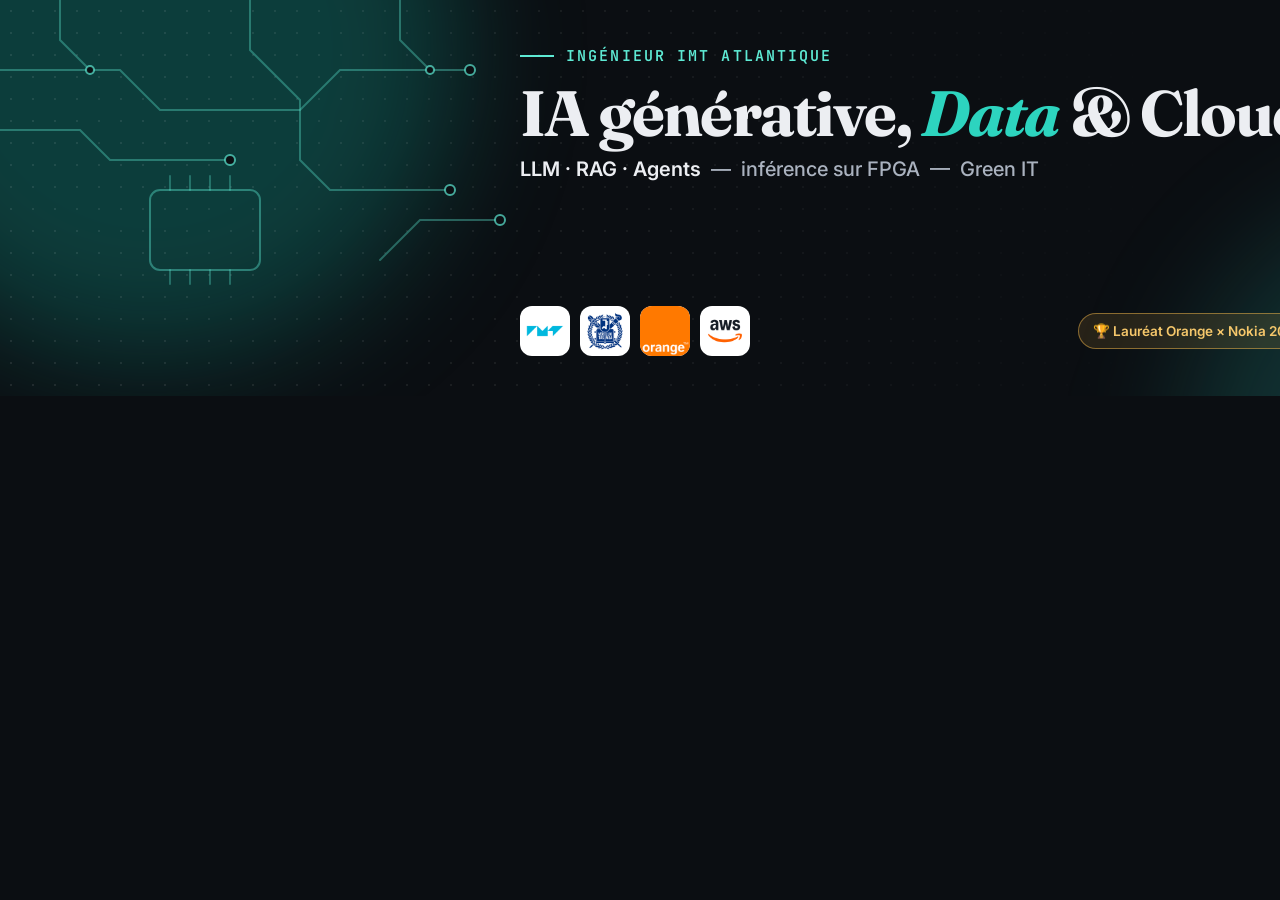
<file: branding/banniere-linkedin.html>
<!doctype html><html lang="fr"><head><meta charset="utf-8">
<link href="https://fonts.googleapis.com/css2?family=Fraunces:ital,opsz,wght@0,9..144,700;1,9..144,700&family=Inter:wght@400;500;600&family=JetBrains+Mono:wght@500;600&display=block" rel="stylesheet">
<style>
*{box-sizing:border-box;margin:0;padding:0}
html,body{width:1584px;height:396px;overflow:hidden}
body{position:relative;background:#0b0e12;color:#eceef2;font-family:Inter,sans-serif}
.glow{position:absolute;border-radius:50%;filter:blur(60px)}
.g1{width:620px;height:620px;left:-160px;top:-260px;background:rgba(20,184,166,.28)}
.g2{width:520px;height:520px;right:-120px;bottom:-320px;background:rgba(45,212,191,.18)}
.grid{position:absolute;inset:0;background-image:radial-gradient(rgba(255,255,255,.09) 1px,transparent 1.3px);background-size:22px 22px;
  -webkit-mask-image:linear-gradient(90deg,#000 0%,rgba(0,0,0,.65) 40%,transparent 75%)}
svg.traces{position:absolute;left:0;top:0}
.content{position:absolute;left:520px;right:56px;top:46px;bottom:40px;display:flex;flex-direction:column;justify-content:space-between}
.kicker{font:600 15px 'JetBrains Mono',monospace;letter-spacing:.14em;color:#5eead4;text-transform:uppercase;display:flex;align-items:center;gap:12px}
.kicker i{display:inline-block;width:34px;height:2px;background:#5eead4}
h1{font:700 64px/1.02 Fraunces,serif;letter-spacing:-.03em;margin-top:14px}
h1 em{color:#2dd4bf;font-style:italic}
.sub{font:500 20px Inter;color:#aab2bf;margin-top:12px}
.sub b{color:#eceef2;font-weight:600}
.bottom{display:flex;align-items:center;justify-content:space-between;gap:24px}
.logos{display:flex;gap:10px;align-items:center}
.logo{width:50px;height:50px;border-radius:12px;background:#fff;display:grid;place-items:center;overflow:hidden}
.logo img{width:84%;height:84%;object-fit:contain}
.logo.fill img{width:100%;height:100%}
.logo.wide{width:96px}
.awards{display:flex;gap:10px}
.pill{font:600 13.5px Inter;padding:9px 14px;border-radius:999px;border:1px solid rgba(255,255,255,.14);background:rgba(255,255,255,.05);color:#e5e7eb;white-space:nowrap}
.pill.gold{border-color:rgba(240,181,74,.5);background:rgba(240,181,74,.12);color:#f5c76b}
.url{position:absolute;right:56px;top:46px;font:600 16px 'JetBrains Mono',monospace;color:#eceef2;padding:8px 14px;border:1px solid rgba(94,234,212,.45);border-radius:999px;background:rgba(20,184,166,.12)}
</style></head><body>
<div class="glow g1"></div><div class="glow g2"></div><div class="grid"></div>
<!-- Pistes façon circuit imprimé, côté gauche (zone de la photo de profil) -->
<svg class="traces" width="560" height="396" viewBox="0 0 560 396" fill="none" stroke="rgba(94,234,212,.35)" stroke-width="2" stroke-linecap="round">
  <path d="M0 70 H120 L160 110 H300 L340 70 H470"/>
  <path d="M0 130 H80 L110 160 H230"/>
  <path d="M60 0 V40 L90 70"/>
  <path d="M250 0 V50 L300 100 V160 L330 190 H450"/>
  <path d="M400 0 V40 L430 70"/>
  <path d="M380 260 L420 220 H500"/>
  <g fill="#0b0e12" stroke="rgba(94,234,212,.7)"><circle cx="470" cy="70" r="5"/><circle cx="230" cy="160" r="5"/><circle cx="450" cy="190" r="5"/><circle cx="500" cy="220" r="5"/><circle cx="90" cy="70" r="4"/><circle cx="430" cy="70" r="4"/></g>
  <rect x="150" y="190" width="110" height="80" rx="10" stroke="rgba(94,234,212,.4)"/>
  <g stroke="rgba(94,234,212,.3)"><path d="M170 190 V176 M190 190 V176 M210 190 V176 M230 190 V176 M170 270 V284 M190 270 V284 M210 270 V284 M230 270 V284"/></g>
</svg>
<div class="url">jeanluc.gvrt.fr</div>
<div class="content">
  <div>
    <p class="kicker"><i></i>Ingénieur IMT Atlantique</p>
    <h1>IA générative, <em>Data</em> &amp; Cloud</h1>
    <p class="sub"><b>LLM · RAG · Agents</b> &nbsp;—&nbsp; inférence sur FPGA &nbsp;—&nbsp; Green IT</p>
  </div>
  <div class="bottom">
    <div class="logos">
      <span class="logo"><img src="../assets/img/logos/imt-atlantique.png"></span>
      <span class="logo"><img src="../assets/img/logos/snu.png"></span>
      <span class="logo fill"><img src="../assets/img/logos/orange.png"></span>
      <span class="logo"><img src="../assets/img/logos/aws.png"></span>
    </div>
    <div class="awards">
      <span class="pill gold">🏆 Lauréat Orange × Nokia 2025</span>
      <span class="pill gold">Prix du jury Spice Up 2026</span>
    </div>
  </div>
</div>
</body></html>
</file>
